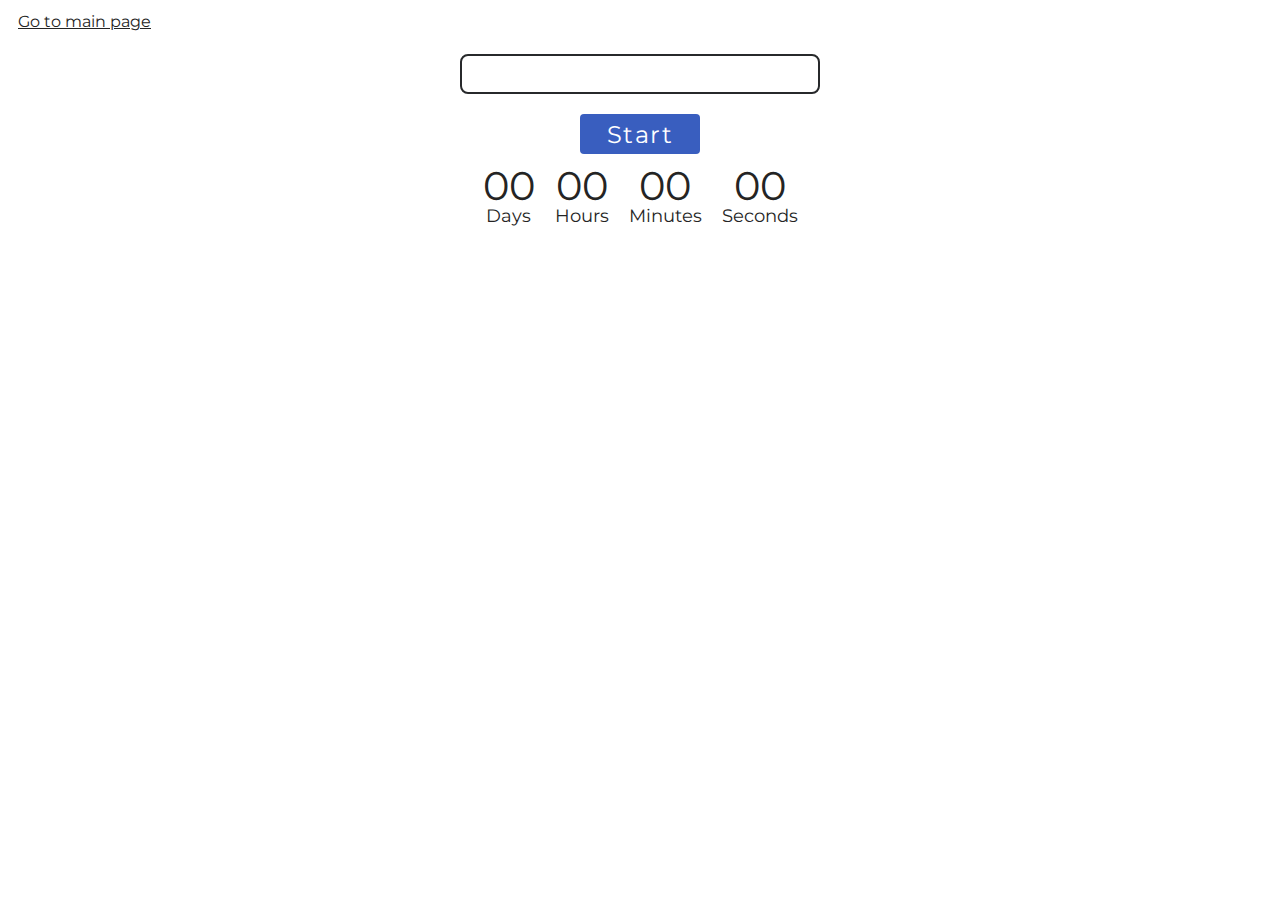
<file: src/1-timer.html>
<!DOCTYPE html>
<html lang="en">
  <head>
    <meta charset="UTF-8" />
    <meta http-equiv="X-UA-Compatible" content="IE=edge" />
    <meta name="viewport" content="width=device-width, initial-scale=1.0" />
    <title>Timer</title>
    <link rel="preconnect" href="https://fonts.googleapis.com" />
    <link rel="preconnect" href="https://fonts.gstatic.com" crossorigin />
    <link
      href="https://fonts.googleapis.com/css2?family=Montserrat:ital,wght@0,100..900;1,100..900&display=swap"
      rel="stylesheet"
    />
    <link rel="stylesheet" href="./css/styles.css" />
  </head>
  <body>
    <section>
      <a href="./index.html">Go to main page</a>

      <input type="text" id="datetime-picker" />
      <button type="button" data-start>Start</button>

      <div class="timer">
        <div class="field">
          <span class="value" data-days>00</span>
          <span class="label">Days</span>
        </div>
        <div class="field">
          <span class="value" data-hours>00</span>
          <span class="label">Hours</span>
        </div>
        <div class="field">
          <span class="value" data-minutes>00</span>
          <span class="label">Minutes</span>
        </div>
        <div class="field">
          <span class="value" data-seconds>00</span>
          <span class="label">Seconds</span>
        </div>
      </div>
    </section>

    <script type="module" src="./js/1-timer.js"></script>
  </body>
</html>
</file>
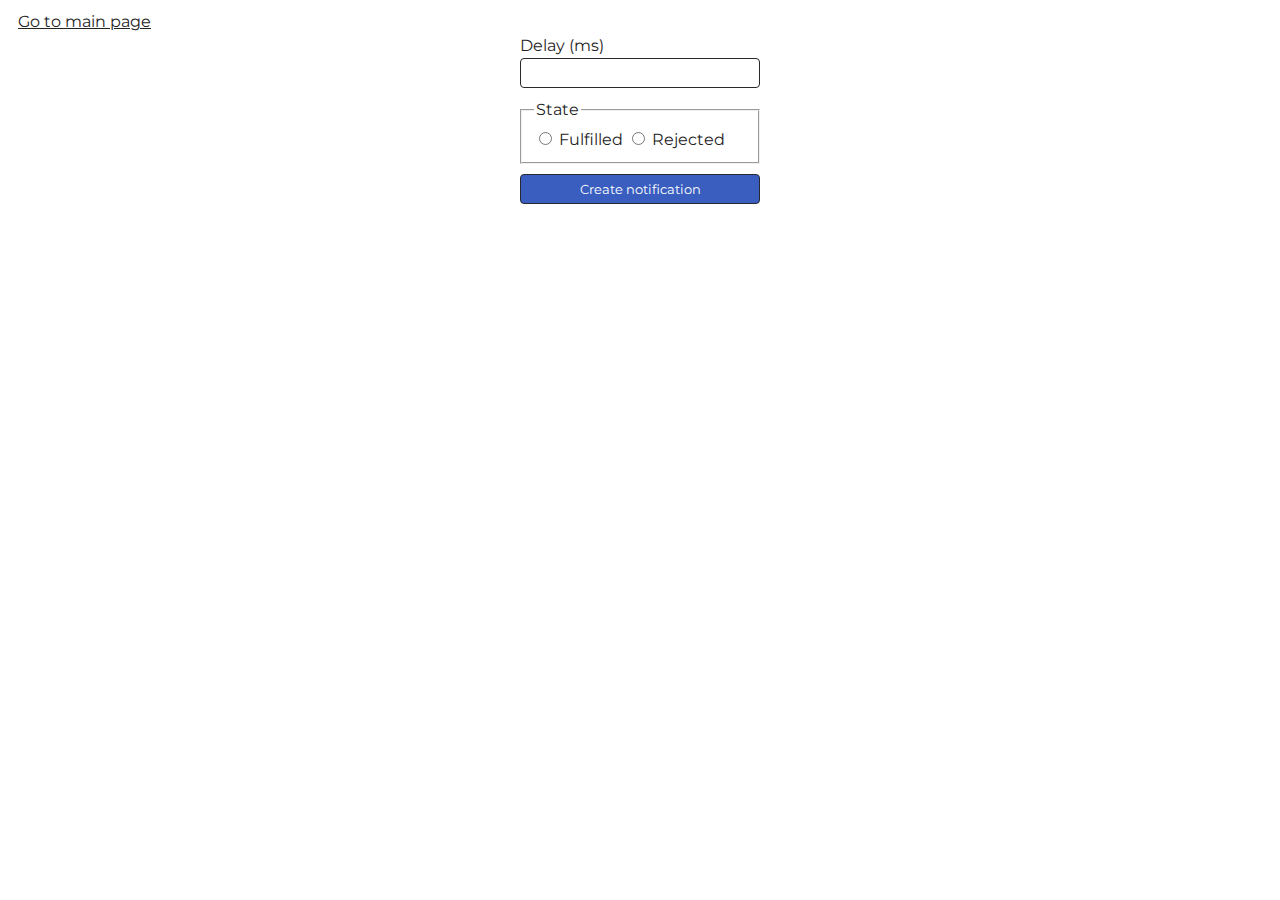
<file: src/2-snackbar.html>
<!DOCTYPE html>
<html lang="en">
  <head>
    <meta charset="UTF-8" />
    <meta http-equiv="X-UA-Compatible" content="IE=edge" />
    <meta name="viewport" content="width=device-width, initial-scale=1.0" />
    <title>Snackbar</title>
    <link rel="preconnect" href="https://fonts.googleapis.com" />
    <link rel="preconnect" href="https://fonts.gstatic.com" crossorigin />
    <link
      href="https://fonts.googleapis.com/css2?family=Montserrat:ital,wght@0,100..900;1,100..900&display=swap"
      rel="stylesheet"
    />
    <link rel="stylesheet" href="./css/styles.css" />
  </head>
  <body>
    <a href="./index.html">Go to main page</a>

    <div class="container">
      <form class="form">
        <label>
          Delay (ms)
          <input type="number" name="delay" required />
        </label>
        <fieldset>
          <legend>State</legend>
          <label>
            <input type="radio" name="state" value="fulfilled" required />
            Fulfilled
          </label>
          <label>
            <input type="radio" name="state" value="rejected" required />
            Rejected
          </label>
        </fieldset>
        <button type="submit">Create notification</button>
      </form>
    </div>
    <script type="module" src="./js/2-snackbar.js"></script>
  </body>
</html>
</file>
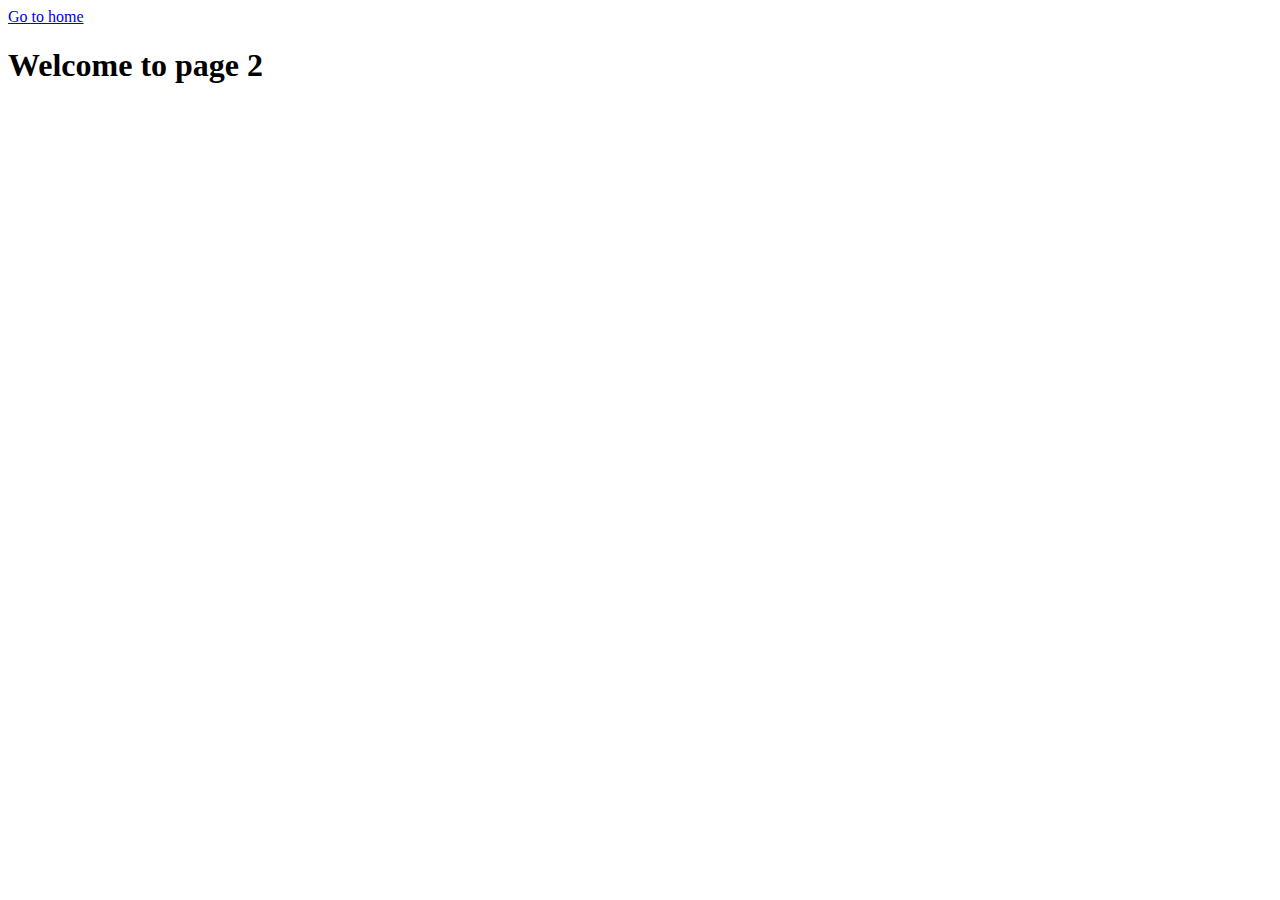
<file: src/page-2.html>
<!DOCTYPE html>
<html lang="en">
  <head>
    <meta charset="UTF-8" />
    <meta http-equiv="X-UA-Compatible" content="IE=edge" />
    <meta name="viewport" content="width=device-width, initial-scale=1.0" />
    <title>Page 2</title>
  </head>
  <body>
    <section>
      <a href="./index.html">Go to home</a>
      <h1>Welcome to page 2</h1>
    </section>
  </body>
</html>
</file>
<file: src/css/styles.css>
/**
  |============================
  | include css partials with
  | default @import url()
  |============================
*/
@import url('../css/reset.css');
@import url('../css/1-timer.css');
@import url('../css/2-snackbar.css');

:root {
  font-size: 16px;
  line-height: 24px;
  font-weight: 400;

  color: #242424;
  background-color: rgba(255, 255, 255, 0.87);

  font-synthesis: none;
  text-rendering: optimizeLegibility;
  -webkit-font-smoothing: antialiased;
  -moz-osx-font-smoothing: grayscale;
  -webkit-text-size-adjust: 100%;
}

body {
  font-family: "Montserrat", sans-serif;
}


ul {
  display: flex;
  gap: 20px;
  margin-top: 10px;
  margin-left: 10px;
}
</file>
